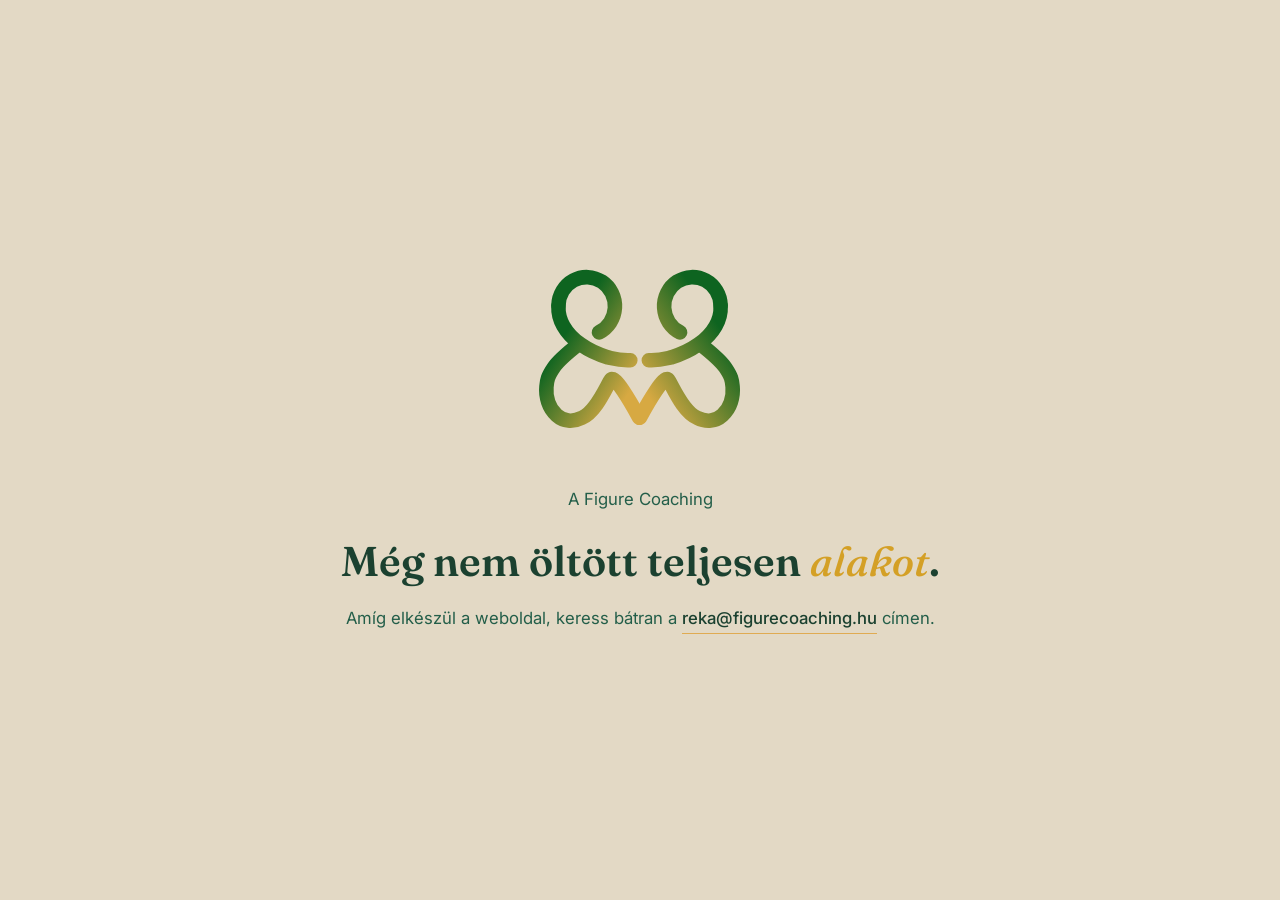
<file: index.html>
<!DOCTYPE html>
<html lang="hu">
  <head>
    <meta charset="UTF-8" />
    <meta name="viewport" content="width=device-width, initial-scale=1.0" />
    <title>Figure Coaching</title>
    <meta
      name="description"
      content="A Figure Coaching honlapja még nem öltött teljesen alakot. Keress bátran: reka@figurecoaching.hu"
    />
    <link
      rel="icon"
      href="assets/logo_v1_color_gradient_v2_export.svg"
      type="image/svg+xml"
    />
    <link rel="preconnect" href="https://fonts.googleapis.com" />
    <link rel="preconnect" href="https://fonts.gstatic.com" crossorigin />
    <link
      rel="stylesheet"
      href="https://fonts.googleapis.com/css2?family=Fraunces:ital,opsz,wght@0,9..144,500;0,9..144,600;1,9..144,500&family=Inter:wght@400;500&display=swap"
    />
    <style>
      :root {
        --cream: #e3d9c5;
        --pine-900: #1b4130;
        --pine: #235e49;
        --gold: #e0ab52;
        --gold-deep: #d4a026;
      }

      * {
        box-sizing: border-box;
      }

      html,
      body {
        height: 100%;
      }

      body {
        margin: 0;
        display: flex;
        align-items: center;
        justify-content: center;
        background: var(--cream);
        color: var(--pine-900);
        font-family: "Inter", system-ui, -apple-system, BlinkMacSystemFont, "Segoe UI", sans-serif;
        text-align: center;
        padding: 32px 24px;
      }

      main {
        max-width: 620px;
        display: flex;
        flex-direction: column;
        align-items: center;
      }

      .mark {
        width: clamp(140px, 26vw, 210px);
        height: auto;
        margin-bottom: clamp(20px, 4vw, 32px);
        overflow: visible;
      }

      .mark path {
        stroke-dasharray: 1 2;
        stroke-dashoffset: 1;
        animation: draw linear forwards;
        animation-duration: var(--dur);
        animation-delay: var(--delay);
      }

      @keyframes draw {
        to {
          stroke-dashoffset: 0;
        }
      }

      .reveal {
        opacity: 0;
        transform: translateY(10px);
        animation: fadeUp 0.7s ease forwards;
        animation-delay: var(--delay);
      }

      @keyframes fadeUp {
        to {
          opacity: 1;
          transform: translateY(0);
        }
      }

      .lead-in {
        --delay: 0.3s;
      }

      .headline {
        --delay: 0.5s;
      }

      .contact-line {
        --delay: 0.7s;
      }

      h1 {
        margin: 0 0 18px;
        font-family: "Fraunces", Georgia, "Iowan Old Style", serif;
        font-weight: 600;
        font-size: clamp(1.9rem, 8vw, 2.6rem);
        line-height: 1.25;
        color: var(--pine-900);
      }

      h1 em {
        font-style: italic;
        font-weight: 500;
        color: var(--gold-deep);
      }

      p {
        margin: 0 0 22px;
        font-size: 1.05rem;
        line-height: 1.6;
        color: var(--pine);
      }

      a {
        display: inline-block;
        font-family: "Inter", sans-serif;
        font-weight: 500;
        font-size: 1.05rem;
        color: var(--pine-900);
        text-decoration: none;
        padding-bottom: 2px;
        background-image: linear-gradient(var(--gold), var(--gold));
        background-size: 100% 1px;
        background-repeat: no-repeat;
        background-position: 0 100%;
        transition: background-size 0.25s ease, color 0.25s ease;
      }

      a:hover,
      a:focus-visible {
        color: var(--gold-deep);
        background-size: 100% 2px;
      }

      @media (prefers-reduced-motion: reduce) {
        .mark path {
          animation: none;
          stroke-dashoffset: 0;
        }

        .reveal {
          animation: none;
          opacity: 1;
          transform: none;
        }
      }
    </style>
  </head>
  <body>
    <main>
      <svg
        class="mark"
        role="img"
        aria-label="Figure Coaching logo"
        viewBox="0 0 130 130"
        fill="none"
        xmlns="http://www.w3.org/2000/svg"
      >
        <g data-mark-group></g>
        <defs></defs>
      </svg>

      <p class="reveal lead-in">A Figure Coaching</p>
      <h1 class="reveal headline">Még nem öltött teljesen&nbsp;<em>alakot</em>.</h1>
      <p class="reveal contact-line">Amíg elkészül a weboldal, keress bátran a <a href="mailto:reka@figurecoaching.hu">reka@figurecoaching.hu</a> címen.</p>
    </main>

    <script type="module">
      const SVG_NS = "http://www.w3.org/2000/svg";
      const SOURCE_MARK_URL = "assets/logo_v1_color_gradient_v2_export.svg";
      const GRADIENT_ID_RIGHT = "trace-grad-right";
      const GRADIENT_ID_LEFT = "trace-grad-left";
      const STROKE_WIDTH = 9;
      const TOTAL_TRACE_DURATION_SECONDS = 2.4;
      const NUMBERS_PER_CUBIC_SEGMENT = 6;

      async function initMark() {
        const svg = document.querySelector(".mark");
        const group = svg.querySelector("[data-mark-group]");
        const defs = svg.querySelector("defs");

        try {
          const sourceDoc = await loadSourceMark(SOURCE_MARK_URL);
          const halves = parseSourceMark(sourceDoc);
          cloneGradientsInto(defs, halves.rightGradient, halves.leftGradient);

          const segmentPlan = buildSegmentPlan(halves);
          const pathElements = renderSegments(group, segmentPlan);
          applyProportionalTiming(pathElements, TOTAL_TRACE_DURATION_SECONDS);
        } catch (error) {
          console.error("Figure Coaching mark: falling back to a static logo.", error);
          renderFallbackMark(svg, SOURCE_MARK_URL);
        }
      }

      async function loadSourceMark(url) {
        const response = await fetch(url);
        if (!response.ok) {
          throw new Error(`Failed to load ${url}: ${response.status} ${response.statusText}`);
        }
        const text = await response.text();
        return new DOMParser().parseFromString(text, "image/svg+xml");
      }

      function parseSourceMark(sourceDoc) {
        const paths = sourceDoc.querySelectorAll("path");
        const gradients = sourceDoc.querySelectorAll("linearGradient");
        assertExpectedPathAndGradientCounts(paths, gradients);

        const [rightPath, leftPath] = paths;
        const [rightGradient, leftGradient] = gradients;
        const right = splitIntoSubpaths(rightPath.getAttribute("d"));
        const left = splitIntoSubpaths(leftPath.getAttribute("d"));
        assertThreeSubpathsPerHalf(right, left);

        return {
          rightGradient,
          leftGradient,
          right: { reach: right[0], body: right[1], loop: right[2] },
          left: { reach: left[0], body: left[1], loop: left[2] },
        };
      }

      function assertExpectedPathAndGradientCounts(paths, gradients) {
        if (paths.length !== 2 || gradients.length !== 2) {
          throw new Error(
            `Expected 2 paths and 2 gradients in the source mark, found ${paths.length} paths and ${gradients.length} gradients.`
          );
        }
      }

      function assertThreeSubpathsPerHalf(rightSubpaths, leftSubpaths) {
        if (rightSubpaths.length !== 3 || leftSubpaths.length !== 3) {
          throw new Error(
            `Expected 3 subpaths per half (reach, body, loop), found ${rightSubpaths.length} on the right and ${leftSubpaths.length} on the left.`
          );
        }
      }

      function splitIntoSubpaths(d) {
        return d.match(/M[^M]*/g).map((subpath) => subpath.trim());
      }

      function cloneGradientsInto(defs, rightGradient, leftGradient) {
        [
          [rightGradient, GRADIENT_ID_RIGHT],
          [leftGradient, GRADIENT_ID_LEFT],
        ].forEach(([gradient, id]) => {
          const clone = gradient.cloneNode(true);
          clone.setAttribute("id", id);
          defs.appendChild(clone);
        });
      }

      function buildSegmentPlan(halves) {
        const plan = [
          { subpath: halves.left.reach, gradientId: GRADIENT_ID_LEFT, reversed: false, label: "left hand -> head" },
          { subpath: halves.left.loop, gradientId: GRADIENT_ID_LEFT, reversed: false, label: "left head loop" },
          { subpath: halves.left.body, gradientId: GRADIENT_ID_LEFT, reversed: true, label: "left shoulder -> valley" },
          { subpath: halves.right.body, gradientId: GRADIENT_ID_RIGHT, reversed: false, label: "right valley -> shoulder" },
          { subpath: halves.right.loop, gradientId: GRADIENT_ID_RIGHT, reversed: true, label: "right head loop" },
          { subpath: halves.right.reach, gradientId: GRADIENT_ID_RIGHT, reversed: true, label: "right head -> hand" },
        ];
        return plan.map((step) => ({
          ...step,
          d: step.reversed ? reverseAbsoluteCubicPath(step.subpath) : step.subpath,
        }));
      }

      function reverseAbsoluteCubicPath(d) {
        assertAbsoluteMoveAndCubicOnly(d);
        return serializeCubicPath(reverseCubicSegments(parseCubicPath(d)));
      }

      function assertAbsoluteMoveAndCubicOnly(d) {
        const isAbsoluteMoveAndCubicOnly = /^[MC0-9.\-,\s]+$/.test(d);
        if (!isAbsoluteMoveAndCubicOnly) {
          throw new Error(`reverseAbsoluteCubicPath only supports absolute "M"/"C" path data, got: "${d}"`);
        }
      }

      function parseCubicPath(d) {
        const numbers = d.match(/-?\d*\.?\d+/g).map(Number);
        const [startX, startY, ...rest] = numbers;
        if (rest.length % NUMBERS_PER_CUBIC_SEGMENT !== 0) {
          throw new Error(`Path data doesn't decompose into whole cubic segments: "${d}"`);
        }

        const segments = [];
        for (let i = 0; i < rest.length; i += NUMBERS_PER_CUBIC_SEGMENT) {
          segments.push({
            control1: [rest[i], rest[i + 1]],
            control2: [rest[i + 2], rest[i + 3]],
            end: [rest[i + 4], rest[i + 5]],
          });
        }
        return { start: [startX, startY], segments };
      }

      function reverseCubicSegments({ start, segments }) {
        const onCurvePoints = [start, ...segments.map((segment) => segment.end)];
        const reversedSegments = [];
        for (let i = segments.length - 1; i >= 0; i--) {
          reversedSegments.push({
            control1: segments[i].control2,
            control2: segments[i].control1,
            end: onCurvePoints[i],
          });
        }
        return { start: onCurvePoints[onCurvePoints.length - 1], segments: reversedSegments };
      }

      function serializeCubicPath({ start, segments }) {
        const segmentStrings = segments.map((segment) => {
          const [c1x, c1y] = segment.control1;
          const [c2x, c2y] = segment.control2;
          const [ex, ey] = segment.end;
          return `C${c1x} ${c1y} ${c2x} ${c2y} ${ex} ${ey}`;
        });
        return `M${start[0]} ${start[1]}${segmentStrings.join("")}`;
      }

      function renderSegments(group, segmentPlan) {
        const pathElements = segmentPlan.map(createTracePathElement);
        pathElements.forEach((pathElement) => group.appendChild(pathElement));
        return pathElements;
      }

      function createTracePathElement({ d, gradientId, label }) {
        const pathElement = document.createElementNS(SVG_NS, "path");
        pathElement.setAttribute("d", d);
        pathElement.setAttribute("pathLength", "1");
        pathElement.setAttribute("stroke", `url(#${gradientId})`);
        pathElement.setAttribute("stroke-width", String(STROKE_WIDTH));
        pathElement.setAttribute("stroke-linecap", "round");
        pathElement.dataset.segment = label;
        return pathElement;
      }

      function applyProportionalTiming(pathElements, totalDurationSeconds) {
        const lengths = pathElements.map((pathElement) => pathElement.getTotalLength());
        const totalLength = lengths.reduce((sum, length) => sum + length, 0);

        let elapsed = 0;
        pathElements.forEach((pathElement, index) => {
          const duration = (totalDurationSeconds * lengths[index]) / totalLength;
          pathElement.style.setProperty("--dur", `${duration.toFixed(3)}s`);
          pathElement.style.setProperty("--delay", `${elapsed.toFixed(3)}s`);
          elapsed += duration;
        });
      }

      function renderFallbackMark(svg, url) {
        const img = document.createElement("img");
        img.src = url;
        img.alt = "Figure Coaching logo";
        img.className = "mark";
        svg.replaceWith(img);
      }

      initMark();
    </script>
  </body>
</html>
</file>
